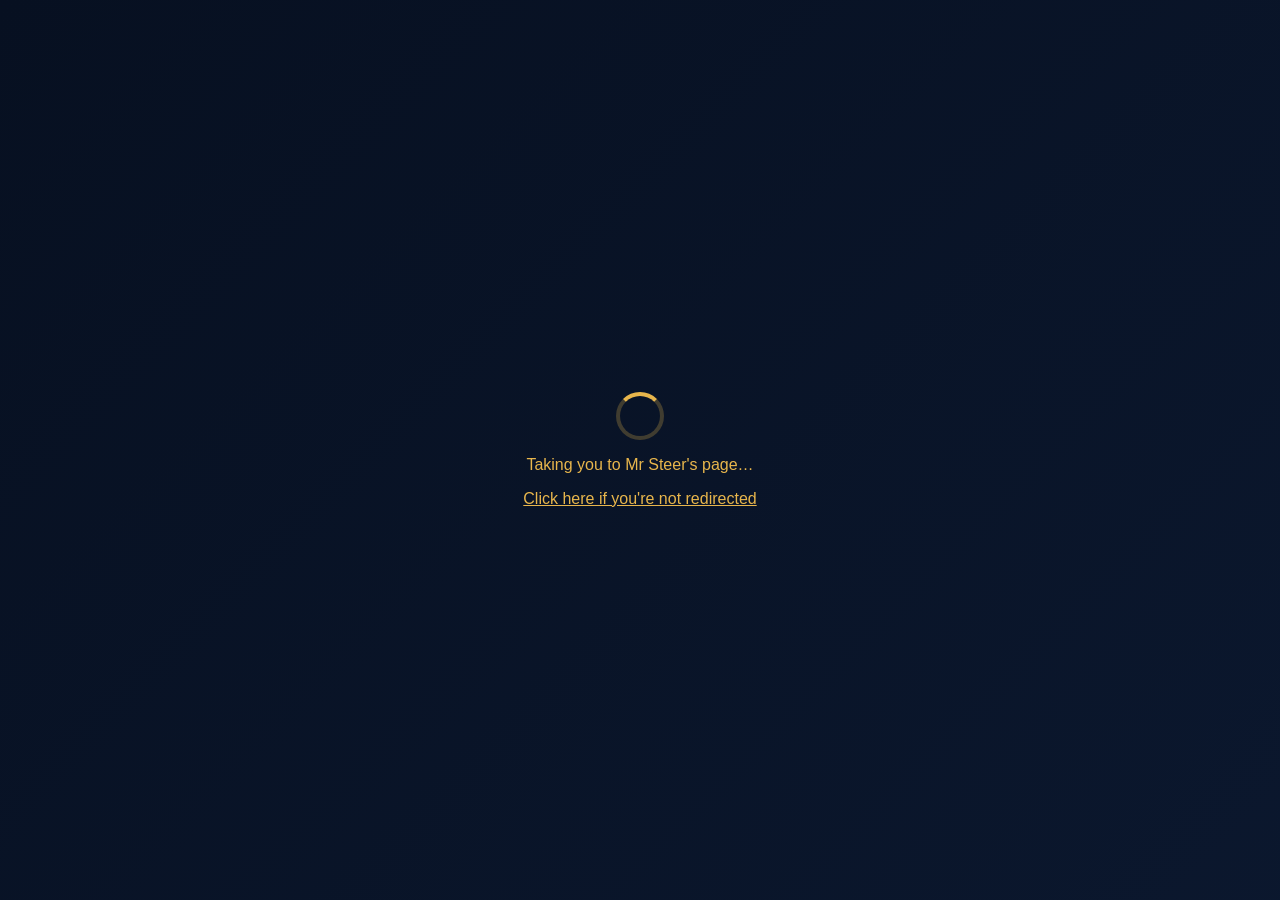
<file: index.html>
<!doctype html>
<html lang="en">
  <head>
    <meta charset="UTF-8" />
    <meta name="viewport" content="width=device-width, initial-scale=1.0" />
    <meta
      name="description"
      content="A tribute website for Mr Josh Steer, maths teacher."
    />
    <meta http-equiv="refresh" content="2;url=pages/welcome.html" />
    <link rel="icon" href="assets/icons/redirecting.ico" type="image/x-icon" />
    <title>Redirecting…</title>
    <style>
      :root {
        --navy-900: #071021;
        --blue-500: #2f6fed;
        --gold-500: #e8b64c;
      }
      * {
        margin: 0;
        padding: 0;
        box-sizing: border-box;
      }
      html,
      body {
        height: 100%;
      }
      body {
        display: flex;
        align-items: center;
        justify-content: center;
        background: linear-gradient(
          135deg,
          var(--navy-900),
          #0d1b34,
          var(--blue-500)
        );
        background-size: 300% 300%;
        animation: drift 6s ease infinite;
        font-family: "Poppins", sans-serif;
        color: var(--gold-500);
        text-align: center;
      }
      @keyframes drift {
        0% {
          background-position: 0% 50%;
        }
        50% {
          background-position: 100% 50%;
        }
        100% {
          background-position: 0% 50%;
        }
      }
      .loader {
        display: flex;
        flex-direction: column;
        align-items: center;
        gap: 1rem;
      }
      .spinner {
        width: 48px;
        height: 48px;
        border-radius: 50%;
        border: 4px solid rgba(232, 182, 76, 0.25);
        border-top-color: var(--gold-500);
        animation: spin 0.9s linear infinite;
      }
      @keyframes spin {
        to {
          transform: rotate(360deg);
        }
      }
      a {
        color: var(--gold-500);
      }
    </style>
  </head>
  <body>
    <div class="loader">
      <div class="spinner"></div>
      <p>Taking you to Mr Steer's page…</p>
      <p>
        <a href="pages/welcome.html">Click here if you're not redirected</a>
      </p>
    </div>
  </body>
</html>
</file>
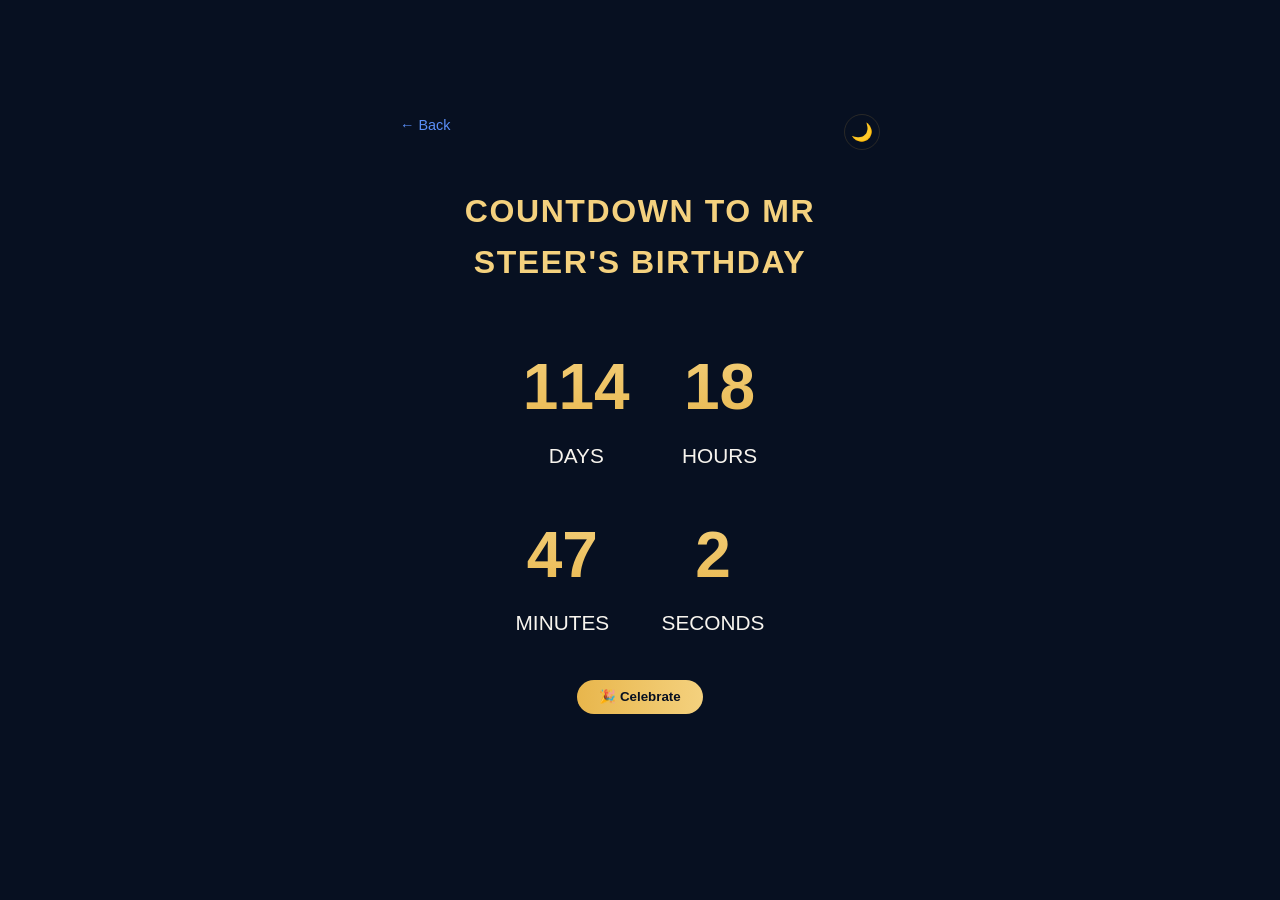
<file: pages/birthday.html>
<!doctype html>
<html>
  <head>
    <title>Mr Steer's Birthday Countdown</title>
    <meta charset="utf-8" />
    <meta name="viewport" content="width=device-width, initial-scale=1.0" />
    <script>
      (function () {
        var t = localStorage.getItem("theme");
        if (t) document.documentElement.setAttribute("data-theme", t);
      })();
    </script>
    <link href="../assets/css/base.css" rel="stylesheet" />
    <link href="../assets/css/birthday.css" rel="stylesheet" />
    <link rel="icon" type="image/x-icon" href="../assets/icons/bday_cake.ico" />
  </head>

  <body>
    <canvas id="confetti-canvas"></canvas>
    <script src="../assets/js/birthday.js"></script>

    <div class="container">
      <a class="back-link" href="info.html">&larr; Back</a>
      <button
        id="theme-toggle"
        class="theme-toggle"
        aria-label="Toggle dark and light theme"
      >
        🌙
      </button>
      <h1 id="headline">Countdown to Mr Steer's Birthday</h1>
      <div id="countdown">
        <ul>
          <li><span id="days"></span>Days</li>
          <li><span id="hours"></span>Hours</li>
          <li><span id="minutes"></span>Minutes</li>
          <li><span id="seconds"></span>Seconds</li>
        </ul>
      </div>
      <div id="content" class="emoji">
        <span>🥳</span><span>🎉</span><span>🎂</span>
        <img
          class="bday-gif"
          src="https://media.giphy.com/media/feio2yIUMtdqWjRiaF/giphy.gif"
          alt="Birthday celebration"
          loading="lazy"
          decoding="async"
        />
      </div>
      <button id="celebrate-btn" class="celebrate-btn">🎉 Celebrate</button>
    </div>

    <script src="../assets/js/theme.js" defer></script>
  </body>
</html>
</file>
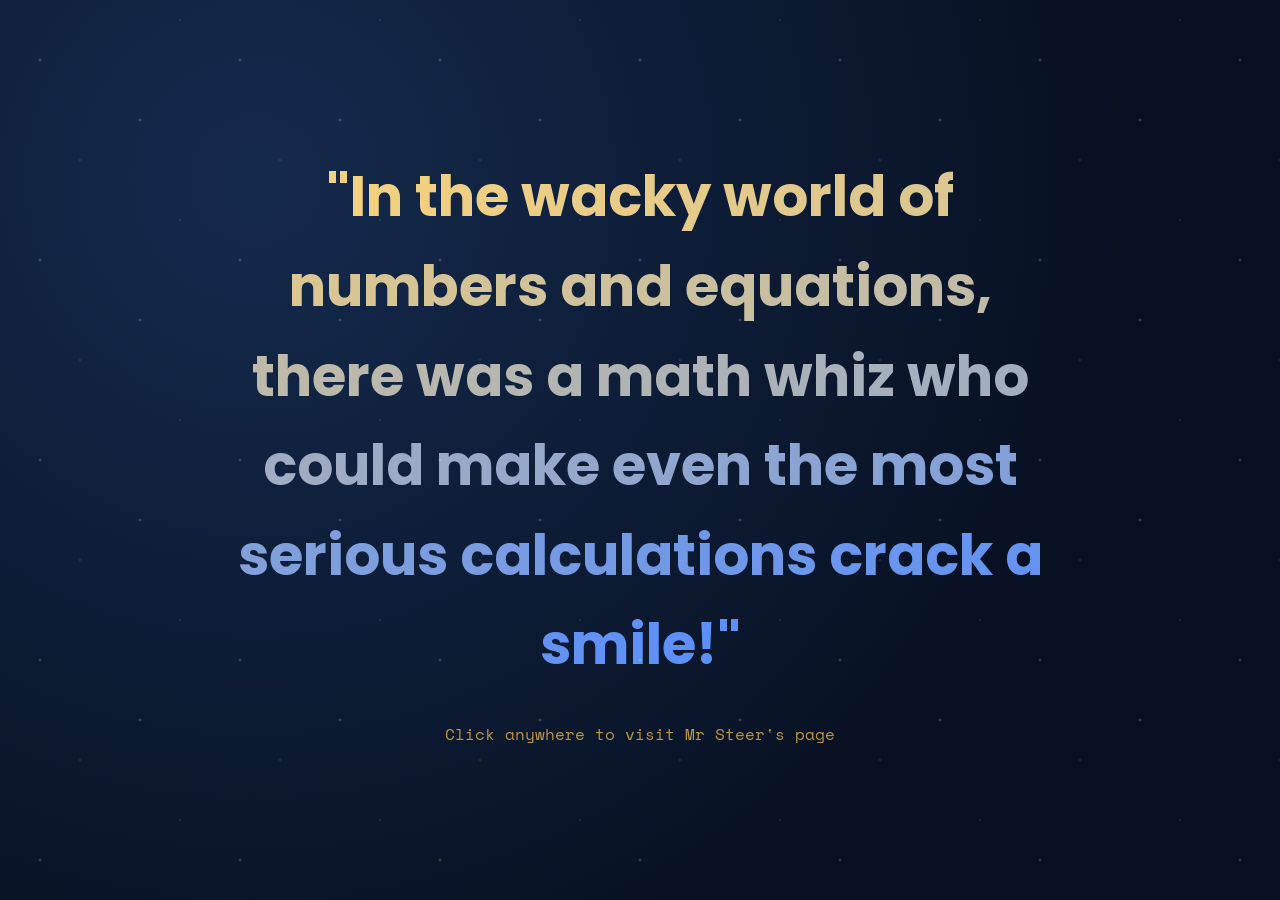
<file: pages/welcome.html>
<!doctype html>
<html lang="en">
  <head>
    <meta charset="UTF-8" />
    <title>A Maths Teacher</title>
    <meta name="viewport" content="width=device-width, initial-scale=1.0" />
    <link rel="preconnect" href="https://fonts.googleapis.com" />
    <link
      href="https://fonts.googleapis.com/css2?family=Poppins:wght@600;700&family=Space+Mono&display=swap"
      rel="stylesheet"
    />
    <link href="../assets/css/base.css" rel="stylesheet" />
    <link href="../assets/css/welcome.css" rel="stylesheet" />
    <link rel="icon" href="../assets/icons/welcome.ico" type="image/x-icon" />
  </head>
  <body>
    <div class="stars"></div>
    <main class="hero">
      <h1>
        <a href="info.html"
          >"In the wacky world of numbers and equations, there was a math whiz
          who could make even the most serious calculations crack a smile!"</a
        >
      </h1>
      <p class="hint">Click anywhere to visit Mr Steer's page</p>
    </main>
    <script>
      document.body.addEventListener("click", () => {
        window.location.href = "info.html";
      });
    </script>
  </body>
</html>
</file>
<file: assets/css/base.css>
:root {
  --navy-900: #071021;
  --navy-800: #0d1b34;
  --navy-700: #142a4d;
  --blue-500: #2f6fed;
  --blue-400: #5b8ff9;
  --gold-500: #e8b64c;
  --gold-400: #f4d17e;
  --ivory: #f7f4ee;
  --font-heading: 'Poppins', sans-serif;
  --font-body: 'Inter', sans-serif;

  --bg-page: var(--navy-900);
  --bg-alt: rgba(255,255,255,0.03);
  --bg-header: rgba(7,16,33,0.75);
  --text-main: var(--ivory);
  --text-muted: rgba(247,244,238,0.75);
  --border-soft: rgba(232,182,76,0.15);
}

html[data-theme="light"] {
  --bg-page: #f7f4ee;
  --bg-alt: rgba(7,16,33,0.05);
  --bg-header: rgba(247,244,238,0.85);
  --text-main: #0d1b34;
  --text-muted: rgba(13,27,52,0.7);
  --border-soft: rgba(47,111,237,0.2);
}

*, *::before, *::after { box-sizing: border-box; margin: 0; padding: 0; }

html { scroll-behavior: smooth; }

body {
  font-family: var(--font-body);
  background-color: var(--bg-page);
  color: var(--text-main);
  line-height: 1.6;
  transition: background-color 0.3s ease, color 0.3s ease;
}

a { color: inherit; }
::selection { background: var(--gold-500); color: var(--navy-900); }
</file>
<file: assets/css/birthday.css>
body {
  background: var(--bg-page);
  min-height: 100vh;
  display: flex;
  align-items: center;
  justify-content: center;
  font-family: var(--font-heading);
}
.container {
  position: relative;
  text-align: center;
  color: var(--text-main);
  padding: 2rem;
  max-width: 480px;
}
.back-link {
  position: absolute;
  top: -2.5rem;
  left: 0;
  font-size: 0.9rem;
  color: var(--blue-400);
  text-decoration: none;
}
.theme-toggle {
  position: absolute;
  top: -2.5rem;
  right: 0;
  background: none;
  border: 1px solid var(--border-soft);
  border-radius: 999px;
  width: 2.25rem;
  height: 2.25rem;
  cursor: pointer;
  font-size: 1.1rem;
  color: var(--text-main);
}
h1 {
  font-weight: 600;
  letter-spacing: 0.1rem;
  text-transform: uppercase;
  margin-bottom: 2rem;
  color: var(--gold-400);
}
li {
  display: inline-block;
  font-size: 1.3rem;
  list-style: none;
  padding: 1rem 1.5rem;
  text-transform: uppercase;
  color: var(--text-main);
}
li span {
  display: block;
  font-size: 4rem;
  font-weight: 700;
  background: linear-gradient(180deg, var(--gold-400), var(--gold-500));
  -webkit-background-clip: text;
  background-clip: text;
  color: transparent;
}
.emoji {
  display: none;
  padding: 1rem;
}
.emoji span {
  font-size: 3.5rem;
  padding: 0 0.4rem;
}
.bday-gif {
  display: block;
  margin: 1.5rem auto 0;
  max-width: 280px;
  width: 100%;
  height: auto;
  border-radius: 12px;
  box-shadow: 0 10px 30px rgba(0, 0, 0, 0.35);
}
.celebrate-btn {
  margin-top: 1.5rem;
  background: linear-gradient(90deg, var(--gold-500), var(--gold-400));
  border: none;
  padding: 0.6rem 1.4rem;
  border-radius: 999px;
  font-weight: 600;
  cursor: pointer;
  color: var(--navy-900);
}
#confetti-canvas {
  position: fixed;
  inset: 0;
  pointer-events: none;
  display: none;
  z-index: 50;
}

@media (max-width: 768px) {
  h1 {
    font-size: 1.25rem;
  }
  li {
    font-size: 1rem;
    padding: 0.75rem;
  }
  li span {
    font-size: 2.75rem;
  }
}
</file>
<file: assets/css/welcome.css>
body {
  display: grid;
  place-items: center;
  height: 100vh;
  overflow: hidden;
  background: radial-gradient(circle at 20% 20%, #142a4d, var(--navy-900) 70%);
  cursor: pointer;
}
.hero {
  text-align: center;
  padding: 2rem;
  max-width: 900px;
}
h1 a {
  font-family: var(--font-heading);
  font-size: clamp(1.75rem, 5vw, 3.5rem);
  text-decoration: none;
  background: linear-gradient(90deg, var(--gold-400), var(--blue-400));
  -webkit-background-clip: text;
  background-clip: text;
  color: transparent;
  transition: filter 0.3s ease;
}
h1 a:hover {
  filter: brightness(1.3);
}
.hint {
  margin-top: 2rem;
  font-family: "Space Mono", monospace;
  color: var(--gold-500);
  opacity: 0.8;
}
.stars {
  position: fixed;
  inset: 0;
  pointer-events: none;
  background-image:
    radial-gradient(2px 2px at 20% 30%, white, transparent),
    radial-gradient(2px 2px at 70% 60%, white, transparent),
    radial-gradient(1px 1px at 40% 80%, white, transparent),
    radial-gradient(1px 1px at 90% 10%, white, transparent);
  background-size: 200px 200px;
  opacity: 0.3;
  animation: twinkle 4s ease infinite alternate;
}
@keyframes twinkle {
  from {
    opacity: 0.15;
  }
  to {
    opacity: 0.4;
  }
}
</file>
